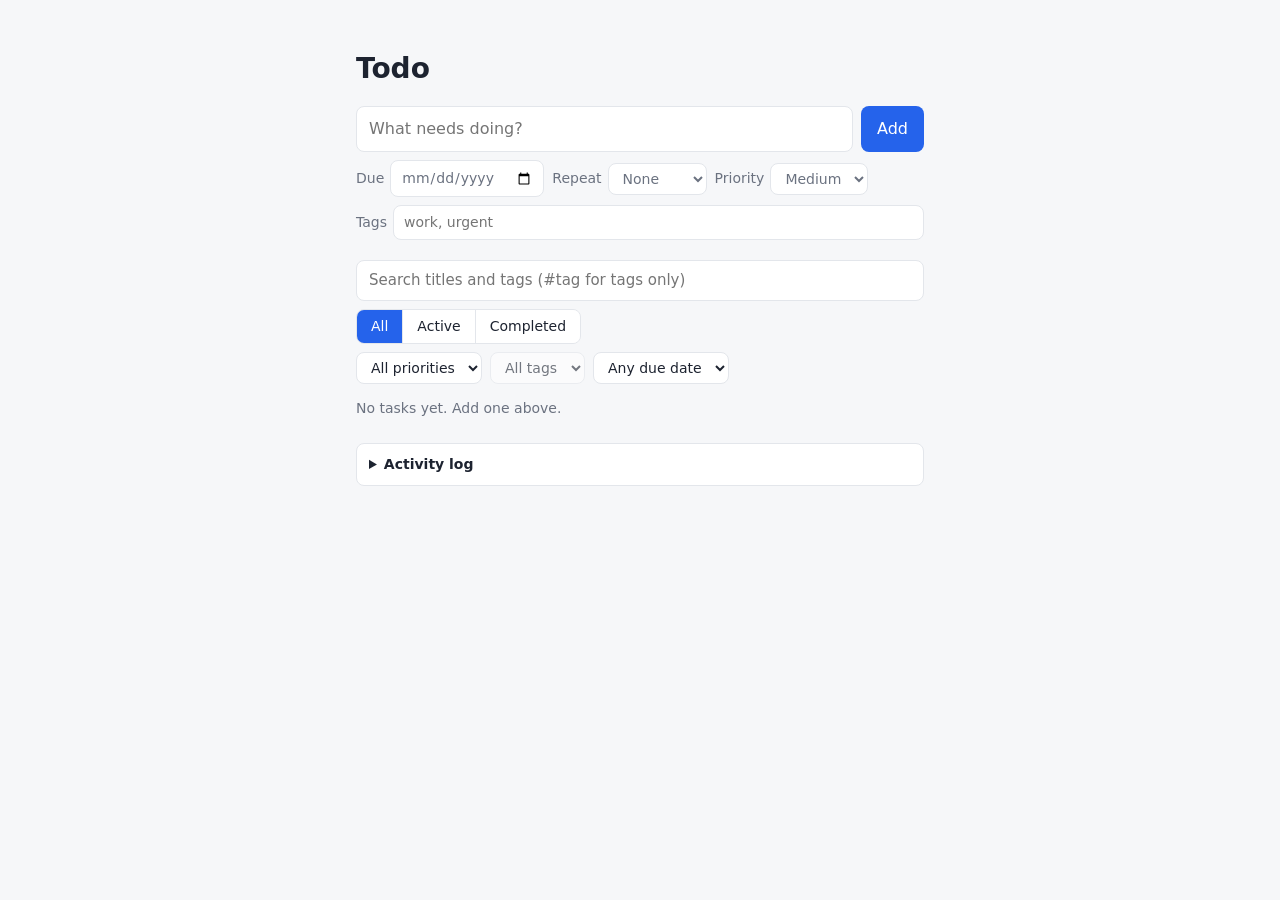
<file: todo/index.html>
<!doctype html>
<html lang="en">
<head>
  <meta charset="utf-8">
  <meta name="viewport" content="width=device-width, initial-scale=1">
  <title>Todo</title>
  <link rel="stylesheet" href="styles.css">
</head>
<body>
  <main>
    <h1>Todo</h1>

    <form id="new-task" autocomplete="off">
      <div class="row">
        <input id="task-title" type="text" placeholder="What needs doing?" aria-label="New task" maxlength="200" required>
        <button type="submit">Add</button>
      </div>
      <div class="row extras">
        <label class="field">
          <span>Due</span>
          <input id="task-due" type="date" aria-label="Due date (optional)">
        </label>
        <label class="field">
          <span>Repeat</span>
          <select id="task-repeat" aria-label="Repeat">
            <option value="none">None</option>
            <option value="daily">Daily</option>
            <option value="weekly">Weekly</option>
            <option value="monthly">Monthly</option>
          </select>
        </label>
        <label class="field">
          <span>Priority</span>
          <select id="task-priority" aria-label="Priority">
            <option value="high">High</option>
            <option value="medium" selected>Medium</option>
            <option value="low">Low</option>
          </select>
        </label>
        <label class="field grow">
          <span>Tags</span>
          <input id="task-tags" type="text" placeholder="work, urgent" aria-label="Tags, comma-separated (optional)" maxlength="200">
        </label>
      </div>
    </form>

    <div class="filters">
      <input id="search-filter" class="search" type="search" placeholder="Search titles and tags (#tag for tags only)"
        aria-label="Search tasks by title or tag" maxlength="200" autocomplete="off" spellcheck="false">
      <div id="status-filter" class="segmented" role="group" aria-label="Filter by status">
        <button type="button" data-status="all" aria-pressed="true">All</button>
        <button type="button" data-status="active" aria-pressed="false">Active</button>
        <button type="button" data-status="completed" aria-pressed="false">Completed</button>
      </div>
      <div class="filter-selects">
        <select id="priority-filter" aria-label="Filter by priority">
          <option value="">All priorities</option>
          <option value="high">High</option>
          <option value="medium">Medium</option>
          <option value="low">Low</option>
        </select>
        <select id="tag-filter" aria-label="Filter by tag"></select>
        <select id="due-filter" aria-label="Filter by due date" autocomplete="off">
          <option value="">Any due date</option>
          <option value="overdue">Overdue</option>
          <option value="today">Due today</option>
          <option value="week">Next 7 days</option>
          <option value="none">No due date</option>
        </select>
      </div>
    </div>

    <p id="error" class="error" role="alert" hidden></p>
    <ul id="task-list"></ul>
    <p id="empty" class="muted">No tasks yet. Add one above.</p>
    <p id="count" class="muted"></p>

    <details id="activity" class="activity">
      <summary id="activity-summary">Activity log</summary>
      <div class="activity-tools">
        <button type="button" id="log-export">Export JSONL</button>
        <button type="button" id="log-clear" class="secondary">Clear log</button>
      </div>
      <p id="activity-empty" class="muted" hidden>No activity yet.</p>
      <ol id="activity-list" class="activity-list"></ol>
    </details>
  </main>

  <script src="recurrence.js"></script>
  <script src="logger.js"></script>
  <script src="db.js"></script>
  <script src="app.js"></script>
</body>
</html>
</file>
<file: todo/styles.css>
:root {
  --bg: #f6f7f9;
  --card: #ffffff;
  --text: #1d2330;
  --muted: #6b7280;
  --border: #e3e6eb;
  --accent: #2563eb;
  --accent-soft: #e8efff;
  --danger: #c0392b;
  --danger-soft: #fdecea;
  --warn: #9a6700;
  --warn-soft: #fff4d6;
}

@media (prefers-color-scheme: dark) {
  :root {
    --bg: #14171c;
    --card: #1d2128;
    --text: #e8eaee;
    --muted: #9aa1ad;
    --border: #2d323b;
    --accent: #5b8def;
    --accent-soft: #1f2b45;
    --danger: #e06c5f;
    --danger-soft: #3a2120;
    --warn: #e3b341;
    --warn-soft: #3a3020;
  }
}

* { box-sizing: border-box; }

body {
  margin: 0;
  background: var(--bg);
  color: var(--text);
  font: 16px/1.5 system-ui, -apple-system, "Segoe UI", sans-serif;
}

main {
  max-width: 600px;
  margin: 48px auto;
  padding: 0 16px;
}

h1 { margin: 0 0 16px; font-size: 28px; }

form { display: flex; flex-direction: column; gap: 8px; }
.row { display: flex; gap: 8px; flex-wrap: wrap; }
.row > input[type="text"] { flex: 1; min-width: 0; }

.field { display: flex; align-items: center; gap: 6px; font-size: 14px; color: var(--muted); }
.field.grow { flex: 1; min-width: 180px; }
.field.grow input { flex: 1; min-width: 0; }

input[type="text"], input[type="date"], input[type="search"], select {
  padding: 10px 12px;
  border: 1px solid var(--border);
  border-radius: 8px;
  background: var(--card);
  color: inherit;
  font: inherit;
}
.extras input { padding: 6px 10px; font-size: 14px; }

button {
  padding: 10px 16px;
  border: 0;
  border-radius: 8px;
  background: var(--accent);
  color: #fff;
  font: inherit;
  cursor: pointer;
}

.filters {
  display: flex;
  justify-content: space-between;
  align-items: center;
  gap: 8px;
  flex-wrap: wrap;
  margin-top: 20px;
}

.segmented { display: inline-flex; border: 1px solid var(--border); border-radius: 8px; overflow: hidden; }
.segmented button {
  padding: 6px 14px;
  border-radius: 0;
  background: var(--card);
  color: var(--text);
  font-size: 14px;
}
.segmented button + button { border-left: 1px solid var(--border); }
.segmented button[aria-pressed="true"] { background: var(--accent); color: #fff; }

select { padding: 6px 10px; font-size: 14px; }
select:disabled { opacity: 0.6; }

ul { list-style: none; margin: 12px 0 0; padding: 0; }

.task {
  display: flex;
  align-items: center;
  justify-content: space-between;
  gap: 12px;
  padding: 10px 12px;
  margin-bottom: 8px;
  background: var(--card);
  border: 1px solid var(--border);
  border-radius: 8px;
}

.task label { display: flex; align-items: flex-start; gap: 10px; flex: 1; min-width: 0; cursor: pointer; }
.task .body { display: flex; flex-direction: column; gap: 4px; min-width: 0; }
.task .title { overflow-wrap: anywhere; }
.task.done .title { text-decoration: line-through; color: var(--muted); }
.task input[type="checkbox"] { width: 18px; height: 18px; flex-shrink: 0; margin-top: 3px; }

.meta { display: flex; flex-wrap: wrap; gap: 6px; align-items: center; }

.due { font-size: 12px; color: var(--muted); }
.due.overdue { color: var(--danger); background: var(--danger-soft); padding: 1px 8px; border-radius: 999px; font-weight: 600; }
.due.today { color: var(--warn); background: var(--warn-soft); padding: 1px 8px; border-radius: 999px; font-weight: 600; }

.repeat { font-size: 12px; color: var(--accent); white-space: nowrap; }

.stop-repeat {
  padding: 0 6px;
  background: transparent;
  color: var(--muted);
  font-size: 12px;
  text-decoration: underline;
}

.error {
  margin: 12px 0 0;
  padding: 8px 12px;
  border-radius: 8px;
  background: var(--danger-soft);
  color: var(--danger);
  font-size: 14px;
}

.chip {
  padding: 1px 8px;
  border-radius: 999px;
  background: var(--accent-soft);
  color: var(--accent);
  font-size: 12px;
  overflow-wrap: anywhere;
}

.delete {
  padding: 6px 10px;
  background: transparent;
  color: var(--danger);
  border: 1px solid var(--border);
  flex-shrink: 0;
}

.muted { color: var(--muted); font-size: 14px; }

/* Activity log panel */
.activity {
  margin-top: 24px;
  border: 1px solid var(--border);
  border-radius: 8px;
  background: var(--card);
}
.activity > summary {
  padding: 10px 12px;
  cursor: pointer;
  font-size: 14px;
  font-weight: 600;
}
.activity-tools { display: flex; gap: 8px; padding: 0 12px 8px; }
.activity-tools button { padding: 6px 12px; font-size: 13px; }
.activity-tools .secondary { background: transparent; color: var(--danger); border: 1px solid var(--border); }
.activity > .muted { padding: 0 12px 10px; margin: 0; }
.activity-list {
  list-style: none;
  margin: 0;
  padding: 0 12px 12px;
  max-height: 320px;
  overflow-y: auto;
  font: 12px/1.6 ui-monospace, SFMono-Regular, Consolas, monospace;
}
.activity-list li {
  display: grid;
  grid-template-columns: 64px 64px minmax(110px, auto) 44px 1fr;
  gap: 8px;
  padding: 3px 0;
  border-top: 1px solid var(--border);
}
.activity-list li span { overflow-wrap: anywhere; }
.activity-list [data-col="time"], .activity-list [data-col="task"] { color: var(--muted); }
.activity-list li.error-row { color: var(--danger); }

/* Priority badges (ticket #15) */
.priority { font-size: 11px; font-weight: 600; padding: 1px 8px; border-radius: 999px; text-transform: uppercase; letter-spacing: 0.03em; }
.priority.high { color: var(--danger); background: var(--danger-soft); }
.priority.medium { color: var(--text); background: var(--border); }
.priority.low { color: var(--muted); background: transparent; border: 1px solid var(--border); }

.filter-selects { display: flex; gap: 8px; flex-wrap: wrap; }
.filter-selects select { max-width: 100%; min-width: 0; }

/* Search box (ticket #25): a full-width row above the other filters */
.filters .search { flex: 1 1 100%; min-width: 0; width: 100%; padding: 8px 12px; font-size: 15px; }

/* Task row actions and the inline edit form */
.task-actions { display: flex; gap: 6px; flex-shrink: 0; }
button.secondary { background: transparent; color: var(--accent); border: 1px solid var(--border); }
.task .edit { padding: 6px 10px; }
.task.editing { display: block; }
.edit-form { display: flex; flex-direction: column; gap: 8px; }
.edit-fields { display: flex; gap: 8px; flex-wrap: wrap; }
.edit-fields input, .edit-fields select { padding: 6px 10px; font-size: 14px; }
.edit-fields .edit-tags { flex: 1; min-width: 160px; }
.edit-actions { display: flex; gap: 8px; }
.edit-actions button { padding: 6px 14px; font-size: 14px; }
.edit-error { margin: 0; color: var(--danger); font-size: 13px; }
</file>
